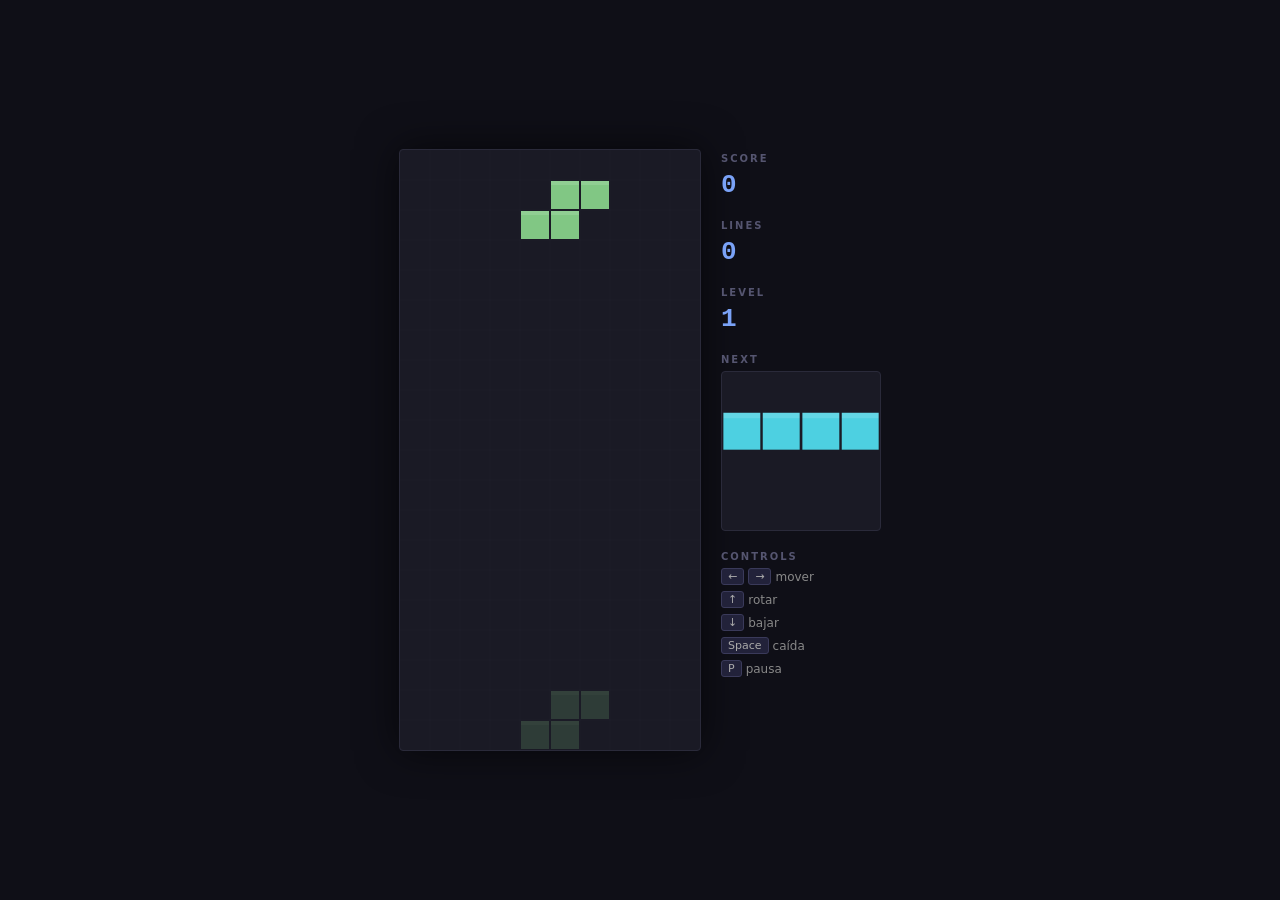
<file: 03-claude-tetris/index.html>
<!DOCTYPE html>
<html lang="es">
<head>
  <meta charset="UTF-8" />
  <meta name="viewport" content="width=device-width, initial-scale=1.0" />
  <title>Tetris</title>
  <link rel="stylesheet" href="style.css" />
</head>
<body>
  <div class="wrapper">
    <div class="game-container">
      <canvas id="board" width="300" height="600"></canvas>

      <aside class="panel">
        <div class="panel-section">
          <span class="label">SCORE</span>
          <span class="value" id="score">0</span>
        </div>
        <div class="panel-section">
          <span class="label">LINES</span>
          <span class="value" id="lines">0</span>
        </div>
        <div class="panel-section">
          <span class="label">LEVEL</span>
          <span class="value" id="level">1</span>
        </div>

        <div class="panel-section">
          <span class="label">NEXT</span>
          <canvas id="next-canvas" width="120" height="120"></canvas>
        </div>

        <div class="panel-section controls">
          <span class="label">CONTROLS</span>
          <ul>
            <li><kbd>←</kbd><kbd>→</kbd> mover</li>
            <li><kbd>↑</kbd> rotar</li>
            <li><kbd>↓</kbd> bajar</li>
            <li><kbd>Space</kbd> caída</li>
            <li><kbd>P</kbd> pausa</li>
          </ul>
        </div>
      </aside>
    </div>

    <div id="overlay" class="overlay hidden">
      <div class="overlay-box">
        <p id="overlay-title">GAME OVER</p>
        <p id="overlay-score"></p>
        <button id="restart-btn">Reiniciar</button>
      </div>
    </div>
  </div>

  <script src="game.js"></script>
</body>
</html>
</file>
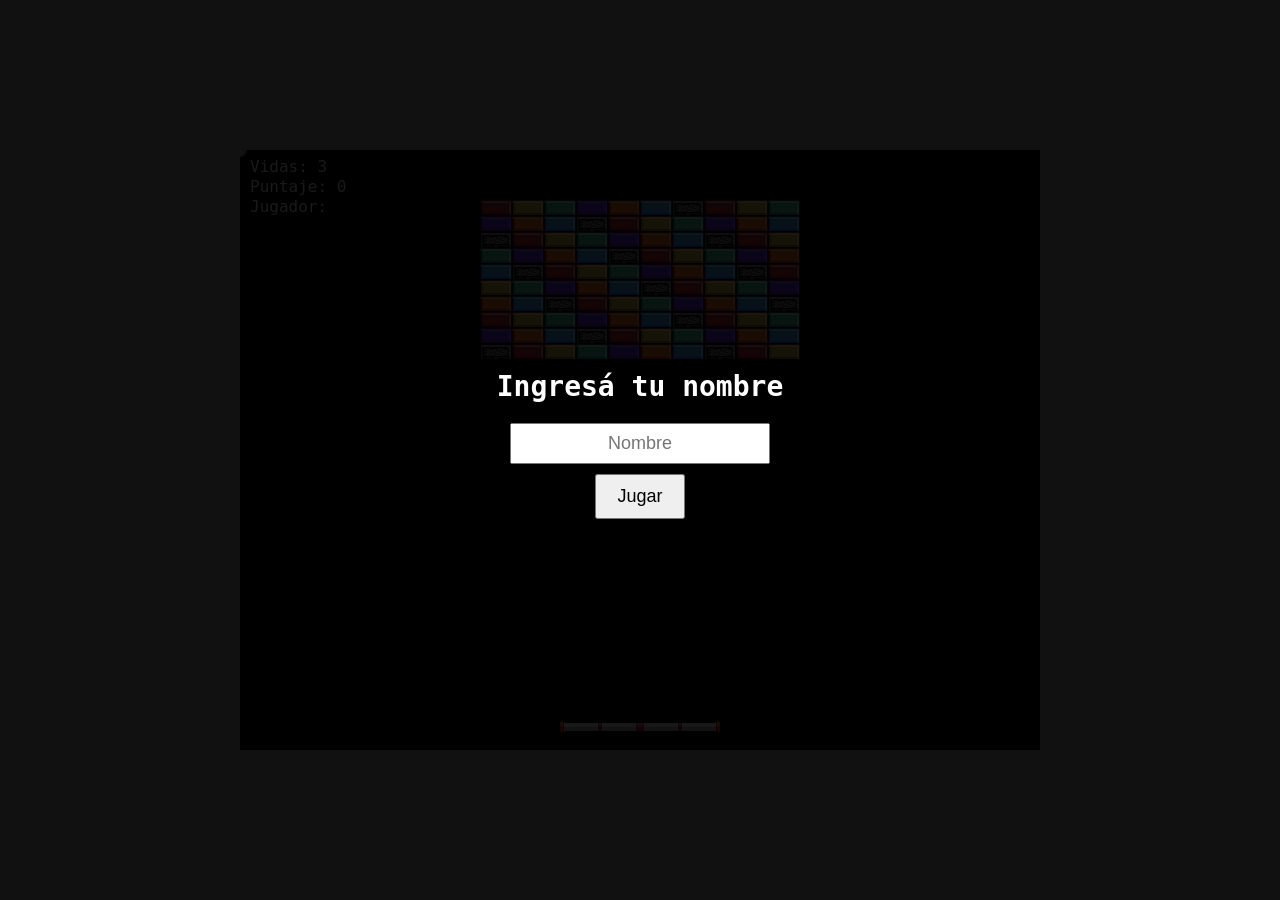
<file: 04-arkanoid/index.html>
<!DOCTYPE html>
<html lang="es">
<head>
  <meta charset="UTF-8">
  <title>Arkanoid</title>
  <style>
    html, body {
      margin: 0;
      padding: 0;
      background: #111;
      display: flex;
      justify-content: center;
      align-items: center;
      height: 100%;
    }
    canvas {
      background: #000;
      display: block;
    }
    .game-wrap {
      position: relative;
    }
    #overlay {
      position: absolute;
      top: 0;
      left: 0;
      width: 800px;
      height: 600px;
      background: rgba(0, 0, 0, 0.75);
      color: #fff;
      display: none;
      flex-direction: column;
      justify-content: center;
      align-items: center;
      font-family: monospace;
    }
    #overlay.visible {
      display: flex;
    }
    #overlay h1 {
      font-size: 32px;
      margin-bottom: 20px;
    }
    #overlay button {
      font-size: 18px;
      padding: 10px 20px;
      cursor: pointer;
    }
    #nameOverlay {
      position: absolute;
      top: 0;
      left: 0;
      width: 800px;
      height: 600px;
      background: rgba(0, 0, 0, 0.9);
      color: #fff;
      display: flex;
      flex-direction: column;
      justify-content: center;
      align-items: center;
      font-family: monospace;
    }
    #nameOverlay.hidden {
      display: none;
    }
    #nameOverlay h1 {
      font-size: 28px;
      margin-bottom: 20px;
    }
    #nameOverlay input {
      font-size: 18px;
      padding: 8px;
      width: 240px;
      text-align: center;
      margin-bottom: 10px;
    }
    #nameOverlay button {
      font-size: 18px;
      padding: 10px 20px;
      cursor: pointer;
    }
    #nameError {
      color: #f55;
      min-height: 20px;
      margin-top: 10px;
    }
  </style>
</head>
<body>
  <div class="game-wrap">
    <canvas id="gameCanvas" width="800" height="600"></canvas>
    <div id="overlay">
      <h1 id="overlayMessage"></h1>
      <button id="restartButton">Reiniciar</button>
    </div>
    <div id="nameOverlay">
      <h1>Ingresá tu nombre</h1>
      <input type="text" id="nameInput" maxlength="15" placeholder="Nombre">
      <button id="nameSubmitButton">Jugar</button>
      <div id="nameError"></div>
    </div>
  </div>
  <script src="assets/assets/spritesheet.js"></script>
  <script src="game.js"></script>
</body>
</html>
</file>
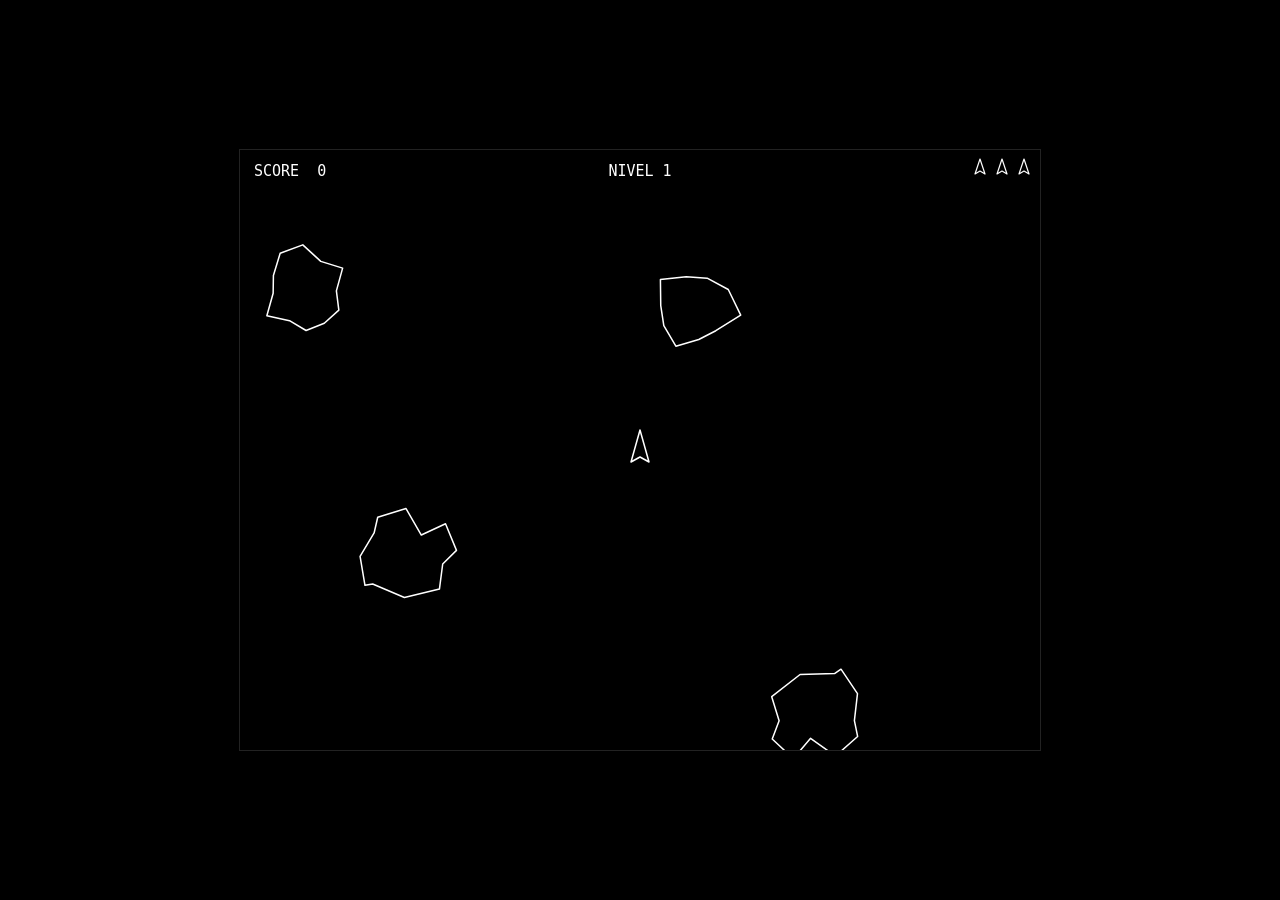
<file: 02-asteroids/claude-asteroids-main/index.html>
<!DOCTYPE html>
<html lang="es">
<head>
  <meta charset="UTF-8">
  <title>Asteroids</title>
  <link rel="icon" type="image/svg+xml" href="favicon.svg">
  <style>
    * { margin: 0; padding: 0; box-sizing: border-box; }
    body {
      background: #000;
      display: flex;
      align-items: center;
      justify-content: center;
      height: 100vh;
    }
    canvas {
      display: block;
      border: 1px solid #222;
    }
  </style>
</head>
<body>
  <canvas id="canvas" width="800" height="600"></canvas>
  <script src="game.js"></script>
</body>
</html>
</file>
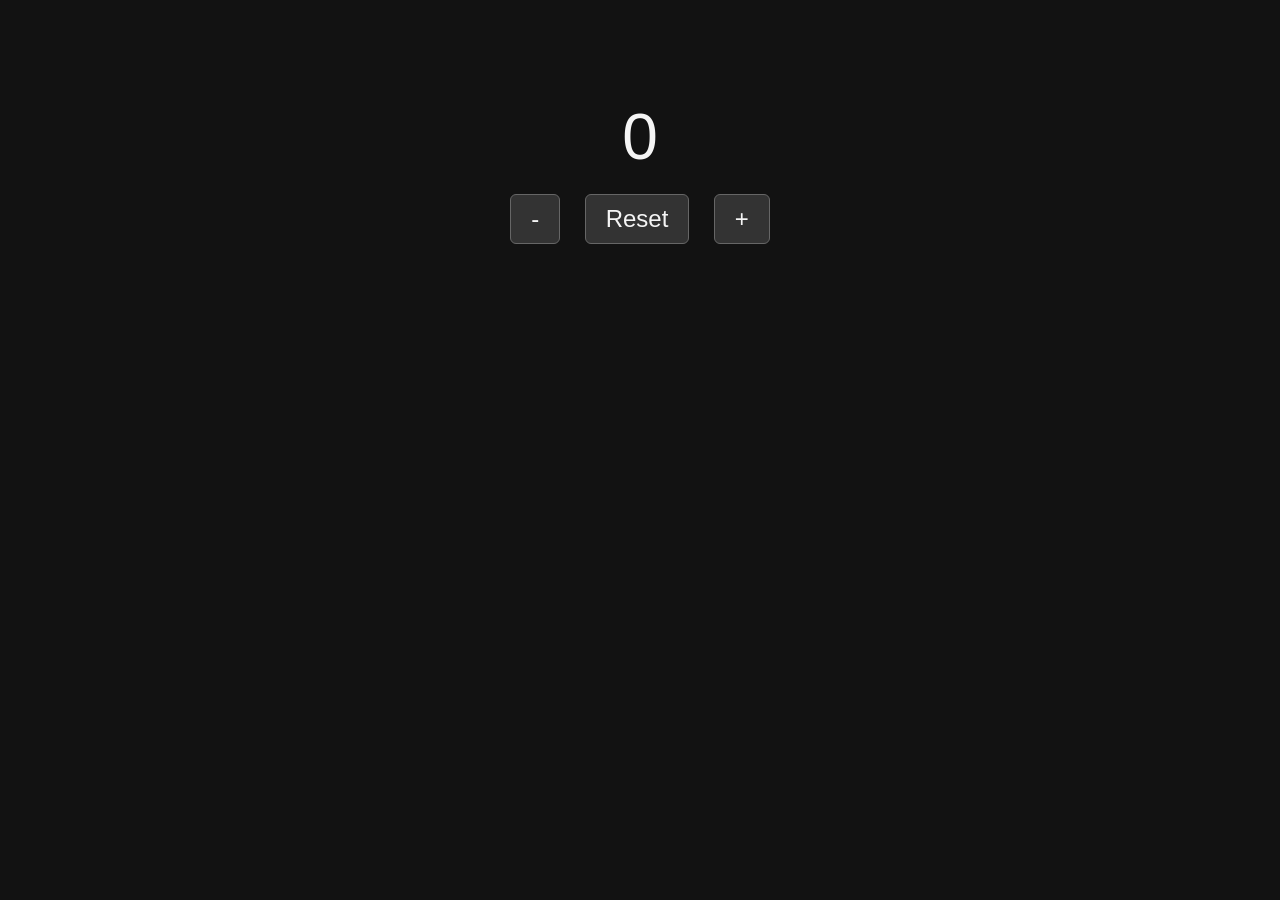
<file: 01-first-code/contador.html>
<!DOCTYPE html>
<html lang="es">
<head>
<meta charset="UTF-8">
<title>Contador</title>
<style>
  body { font-family: sans-serif; text-align: center; margin-top: 100px; background: #121212; color: #f5f5f5; }
  #valor { font-size: 4rem; margin: 20px; }
  button { font-size: 1.5rem; margin: 0 10px; padding: 10px 20px; cursor: pointer; background: #333; color: #f5f5f5; border: 1px solid #666; border-radius: 6px; }
  button:hover { background: #444; }
</style>
</head>
<body>
  <div id="valor">0</div>
  <button id="menos">-</button>
  <button id="reset">Reset</button>
  <button id="mas">+</button>

  <script>
    let contador = 0;
    const valor = document.getElementById('valor');
    document.getElementById('mas').onclick = () => valor.textContent = ++contador;
    document.getElementById('menos').onclick = () => valor.textContent = --contador;
    document.getElementById('reset').onclick = () => valor.textContent = contador = 0;
  </script>
</body>
</html>
</file>
<file: 03-claude-tetris/style.css>
*, *::before, *::after {
  box-sizing: border-box;
  margin: 0;
  padding: 0;
}

body {
  background: #0f0f17;
  color: #e0e0e0;
  font-family: system-ui, -apple-system, sans-serif;
  display: flex;
  align-items: center;
  justify-content: center;
  min-height: 100vh;
  user-select: none;
}

.wrapper {
  position: relative;
}

.game-container {
  display: flex;
  gap: 20px;
  align-items: flex-start;
}

#board {
  display: block;
  border: 1px solid #2a2a3a;
  background: #1a1a25;
  border-radius: 4px;
  box-shadow: 0 0 40px rgba(0, 0, 0, 0.6);
}

/* ---- Panel lateral ---- */
.panel {
  width: 160px;
  display: flex;
  flex-direction: column;
  gap: 20px;
  padding-top: 4px;
}

.panel-section {
  display: flex;
  flex-direction: column;
  gap: 6px;
}

.label {
  font-size: 10px;
  letter-spacing: 2px;
  color: #555570;
  font-weight: 600;
}

.value {
  font-family: 'Courier New', Courier, monospace;
  font-size: 26px;
  font-weight: 700;
  color: #7aa2f7;
  letter-spacing: 1px;
}

#next-canvas {
  display: block;
  border: 1px solid #2a2a3a;
  background: #1a1a25;
  border-radius: 4px;
}

/* ---- Controles ---- */
.controls ul {
  list-style: none;
  display: flex;
  flex-direction: column;
  gap: 6px;
}

.controls li {
  font-size: 12px;
  color: #888;
  display: flex;
  align-items: center;
  gap: 4px;
}

kbd {
  background: #22223a;
  border: 1px solid #3a3a5a;
  border-radius: 3px;
  padding: 1px 6px;
  font-size: 11px;
  font-family: inherit;
  color: #aaa;
}

/* ---- Overlay ---- */
.overlay {
  position: absolute;
  inset: 0;
  display: flex;
  align-items: center;
  justify-content: center;
  background: rgba(10, 10, 20, 0.75);
  backdrop-filter: blur(4px);
  border-radius: 4px;
}

.overlay.hidden {
  display: none;
}

.overlay-box {
  text-align: center;
  display: flex;
  flex-direction: column;
  gap: 12px;
  align-items: center;
}

#overlay-title {
  font-size: 28px;
  font-weight: 800;
  letter-spacing: 4px;
  color: #e57373;
}

#overlay-score {
  font-family: 'Courier New', Courier, monospace;
  font-size: 14px;
  color: #7aa2f7;
}

#restart-btn {
  margin-top: 8px;
  background: #7aa2f7;
  color: #0f0f17;
  border: none;
  border-radius: 6px;
  padding: 10px 28px;
  font-size: 14px;
  font-weight: 700;
  cursor: pointer;
  letter-spacing: 1px;
  transition: background 0.15s;
}

#restart-btn:hover {
  background: #9bbdff;
}
</file>
